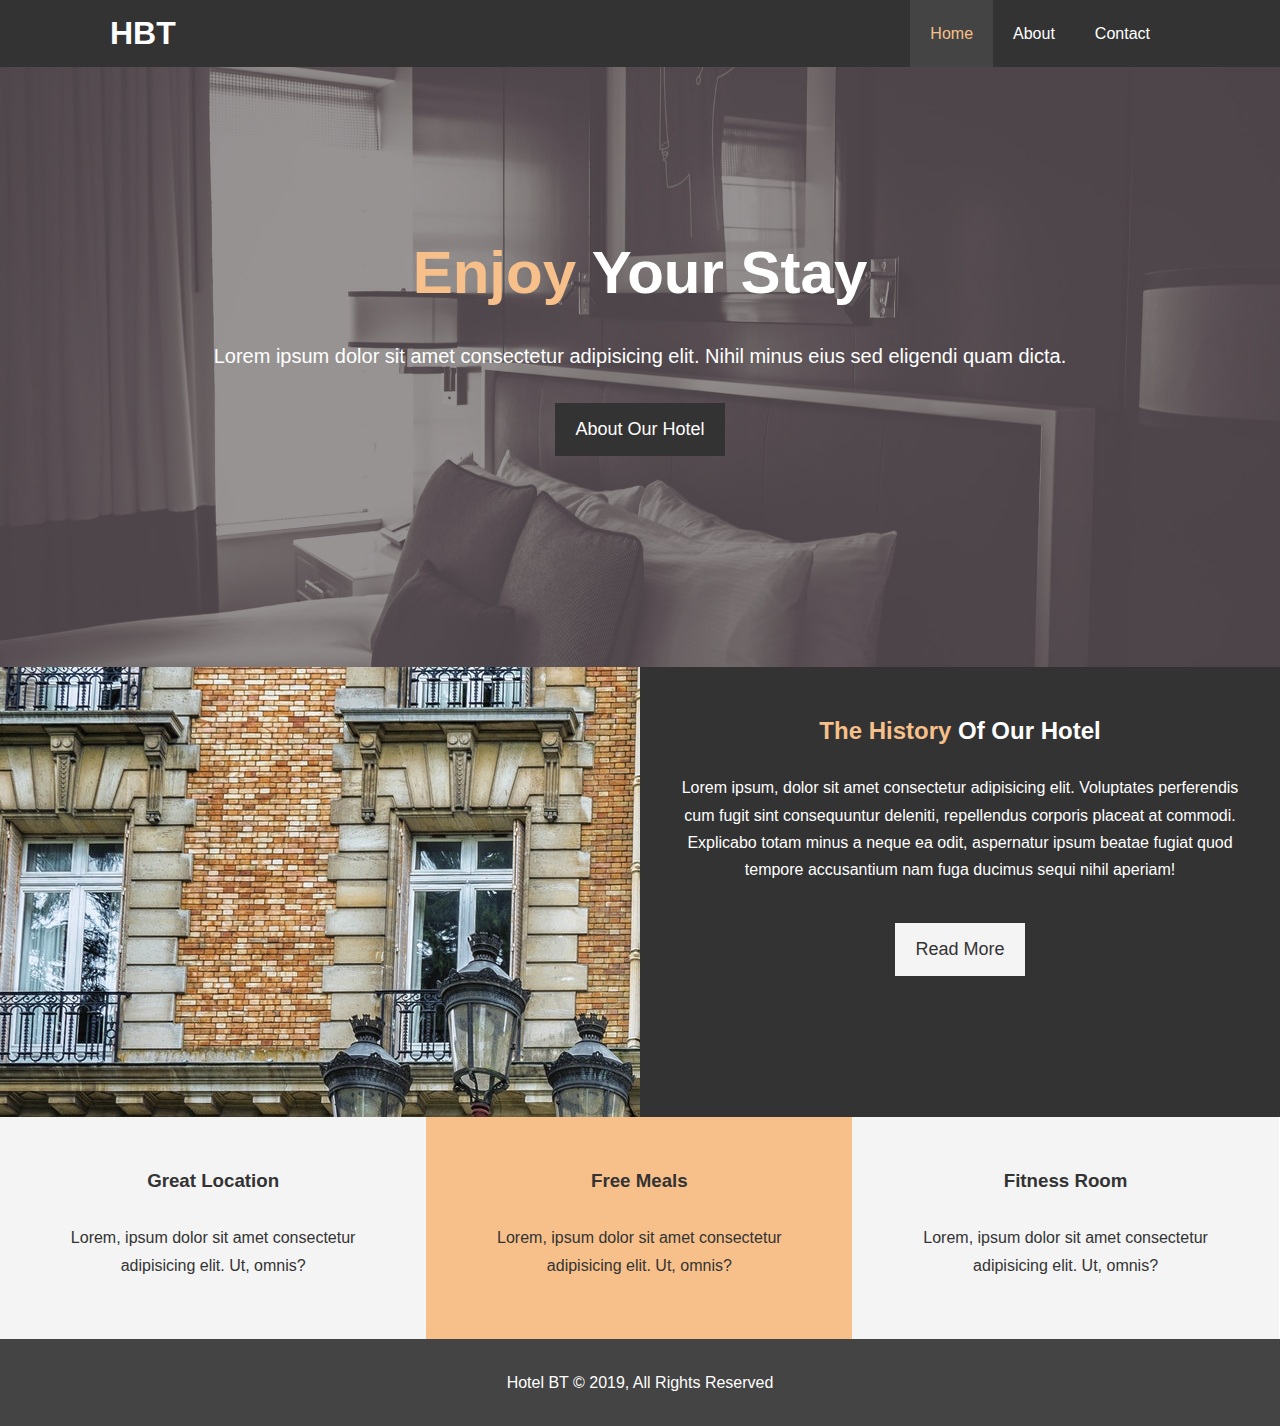
<file: index.html>
<!DOCTYPE html>
<html lang="en">
<head>
    <meta charset="UTF-8">
    <meta name="viewport" content="width=device-width, initial-scale=1.0">
    <meta http-equiv="X-UA-Compatible" content="ie=edge">
    <meta name="description" content="Welcome to the most extraordinary hotel in Istanbul Turkey">
    <meta name="keywords" content="hotel, istanbul hotel, europe">
    <link rel="stylesheet" href="https://use.fontawesome.com/releases/v5.7.2/css/all.css" integrity="sha384-fnmOCqbTlWIlj8LyTjo7mOUStjsKC4pOpQbqyi7RrhN7udi9RwhKkMHpvLbHG9Sr" crossorigin="anonymous">
    <link rel="stylesheet" href="css/style.css" >
    <link rel="stylesheet" href="css/mobile.css" media="screen and (max-width: 768px)">
    <title>Hotel BT | Welcome</title>
</head>
<body>
    <header>
        <nav id="navbar">
            <div class="container">
                    <h1 class="logo"><a href="index.html">HBT</a></h1>
                    <ul>
                        <li><a class="current" href="index.html">Home</a></li>
                        <li><a href="about.html">About</a></li>
                        <li><a href="contact.html">Contact</a></li>
                    </ul>
            </div>
        </nav>  
        <div id="showcase">
            <div class="container">
                <div class="showcase-content">
                    <h1><span class="text-primary">Enjoy</span> Your Stay</h1>
                    <p class="lead">Lorem ipsum dolor sit amet consectetur adipisicing elit. Nihil minus eius sed eligendi quam dicta.</p>
                    <a class="btn" href="about.html">About Our Hotel</a>
                </div> 
            </div>
        </div>
    </header>

    <section id="home-info" class="bg-dark">
    <div class="info-img"></div>
<div class="info-content">
    <h2><span class="text-primary">The History</span> Of Our Hotel</h2>
    <p>Lorem ipsum, dolor sit amet consectetur adipisicing elit. Voluptates perferendis cum fugit sint consequuntur deleniti, repellendus corporis placeat at commodi. Explicabo totam minus a neque ea odit, aspernatur ipsum beatae fugiat quod tempore accusantium nam fuga ducimus sequi nihil aperiam!</p>
    
    <a href="about.html" class="btn btn-light">Read More</a>
</div>
</section>

<section id="features">
        <div class="box bg-light">
          <i class="fas fa-hotel fa-3x"></i>
          <h3>Great Location</h3>
          <p>Lorem, ipsum dolor sit amet consectetur adipisicing elit. Ut, omnis?</p>
        </div>
        <div class="box bg-primary">
            <i class="fas fa-utensils fa-3x"></i>
            <h3>Free Meals</h3>
            <p>Lorem, ipsum dolor sit amet consectetur adipisicing elit. Ut, omnis?</p>
        </div>
        <div class="box bg-light">
            <i class="fas fa-dumbbell fa-3x"></i>
            <h3>Fitness Room</h3>
            <p>Lorem, ipsum dolor sit amet consectetur adipisicing elit. Ut, omnis?</p>
        </div>
      </section>

      <div class="clr"></div>

      <footer id="main-footer">
        <p>Hotel BT &copy; 2019, All Rights Reserved</p>
      </footer>
</body>
</html>
</file>
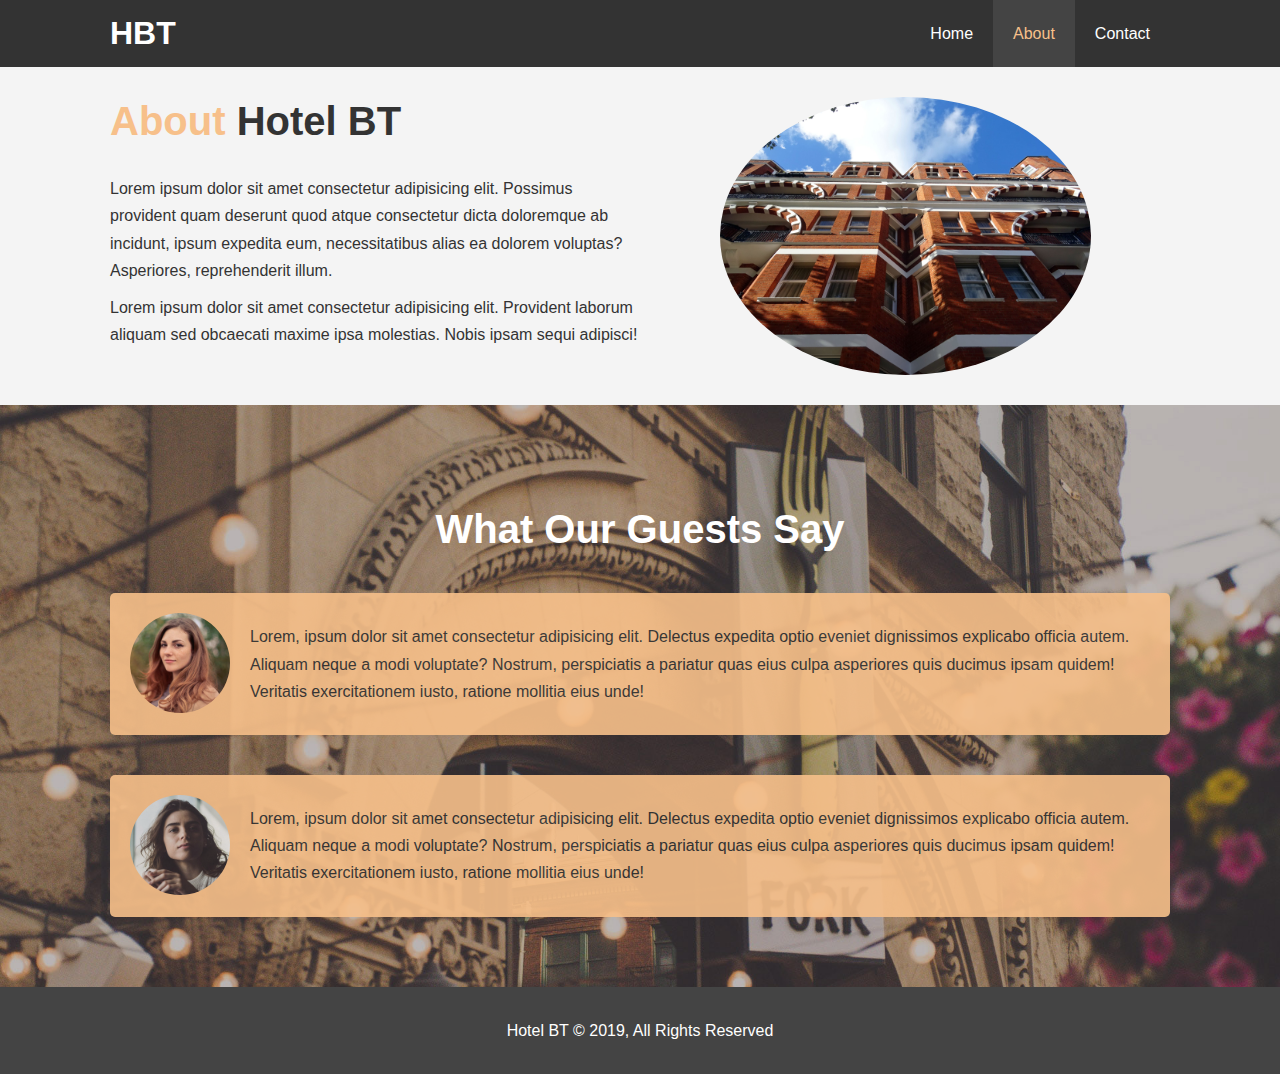
<file: about.html>
<!DOCTYPE html>
<html lang="en">
<head>
    <meta charset="UTF-8">
    <meta name="viewport" content="width=device-width, initial-scale=1.0">
    <meta http-equiv="X-UA-Compatible" content="ie=edge">
    <meta name="description" content="Welcome to the most extraordinary hotel in Istanbul Turkey">
    <meta name="keywords" content="hotel, istanbul hotel, europe">
    <link rel="stylesheet" href="css/style.css">
    <link rel="stylesheet" href="css/mobile.css" media="screen and (max-width: 768px)">
    <title>Hotel BT | About</title>
</head>
<body>
 <header>
     <nav id="navbar">
          <div class="container">
                  <h1 class="logo"><a href="index.html">HBT</a></h1>
                  <ul>
                      <li><a href="index.html">Home</a></li>
                      <li><a class="current" href="about.html">About</a></li>
                      <li><a href="contact.html">Contact</a></li>
                  </ul>
          </div>
      </nav>
 </header>

 <section id="about-info" class="bg-light py-3">
     <div class="container">
         <div class="info-left">
             <h1 class="l-heading"><span class="text-primary">About</span> Hotel BT</h1>
             <p>Lorem ipsum dolor sit amet consectetur adipisicing elit. Possimus provident quam deserunt quod atque consectetur dicta doloremque ab incidunt, ipsum expedita eum, necessitatibus alias ea dolorem voluptas? Asperiores, reprehenderit illum.</p>
             <p>Lorem ipsum dolor sit amet consectetur adipisicing elit. Provident laborum aliquam sed obcaecati maxime ipsa molestias. Nobis ipsam sequi adipisci!</p>

         </div>
         <div class="info-right">
            <img src="./img/photo-2.jpg" alt="hotel">
         </div>
     </div>
 </section>

 <div class="clr"></div>
 <section id="testimonials" class="py-3">
     <div class="container">
         <h2 class="l-heading">What Our Guests Say</h2>
         <div class="testimonial bg-primary">
             <img src="./img/person-1.jpg" alt="Samantha">
             <p>Lorem, ipsum dolor sit amet consectetur adipisicing elit. Delectus expedita optio eveniet dignissimos explicabo officia autem. Aliquam neque a modi voluptate? Nostrum, perspiciatis a pariatur quas eius culpa asperiores quis ducimus ipsam quidem! Veritatis exercitationem iusto, ratione mollitia eius unde!</p>
         </div>

        <div class="testimonial bg-primary">
                <img src="./img/person-2.jpg" alt="Jen">
                <p>Lorem, ipsum dolor sit amet consectetur adipisicing elit. Delectus expedita optio eveniet dignissimos explicabo officia autem. Aliquam neque a modi voluptate? Nostrum, perspiciatis a pariatur quas eius culpa asperiores quis ducimus ipsam quidem! Veritatis exercitationem iusto, ratione mollitia eius unde!</p>
        </div>
     </div>
 </section>
    <footer id="main-footer">
      <p>Hotel BT &copy; 2019, All Rights Reserved</p>
    </footer>
</body>
</html>
</file>
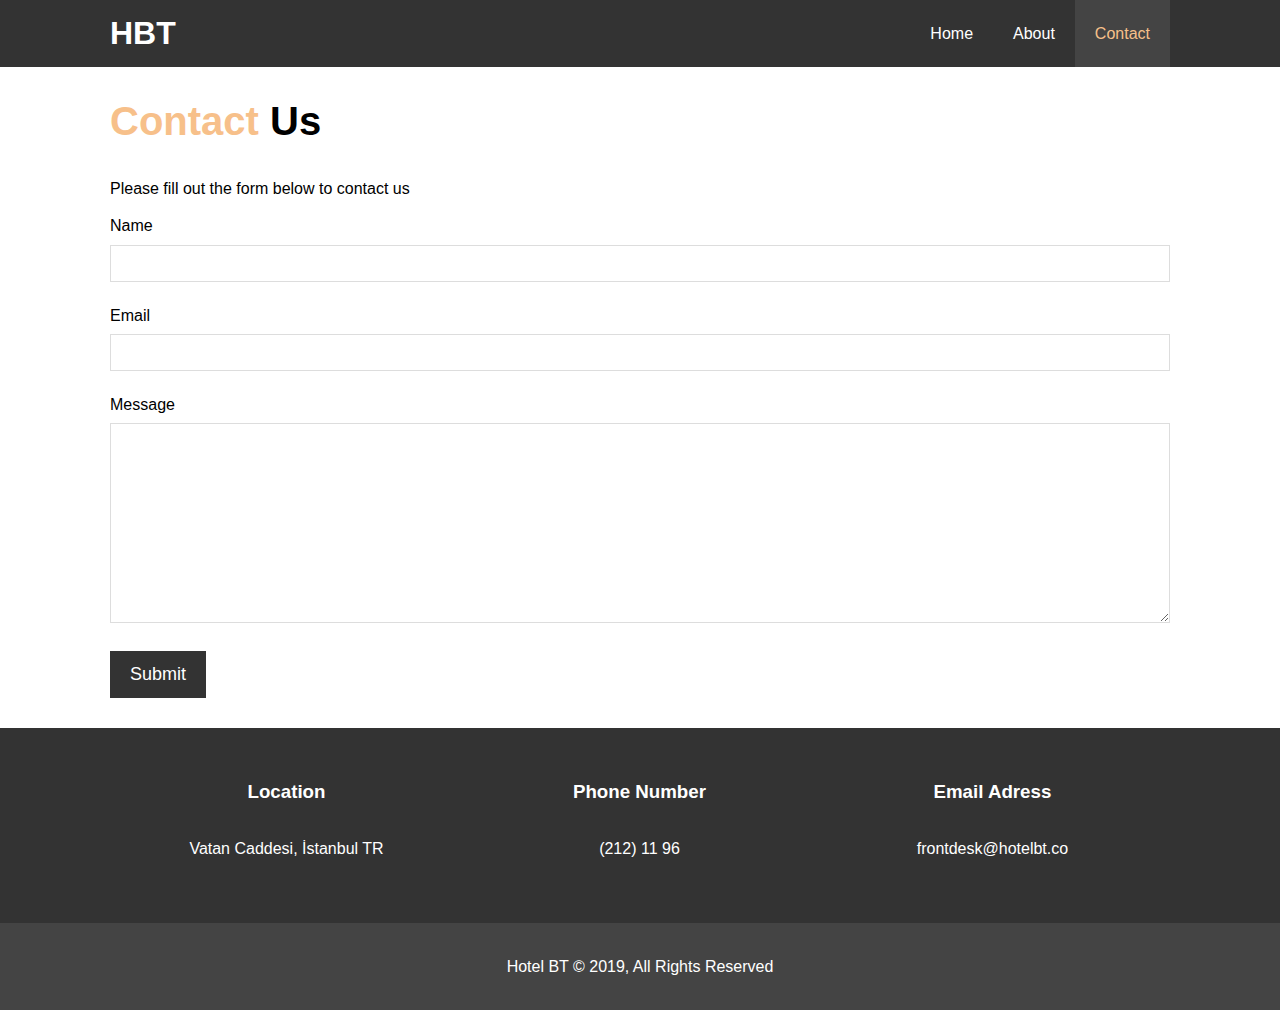
<file: contact.html>
<!DOCTYPE html>
<html lang="en">
<head>
    <meta charset="UTF-8">
    <meta name="viewport" content="width=device-width, initial-scale=1.0">
    <meta http-equiv="X-UA-Compatible" content="ie=edge">
    <meta name="description" content="Welcome to the most extraordinary hotel in Istanbul Turkey">
    <meta name="keywords" content="hotel, istanbul hotel, europe">
    <link rel="stylesheet" href="https://use.fontawesome.com/releases/v5.7.2/css/all.css" integrity="sha384-fnmOCqbTlWIlj8LyTjo7mOUStjsKC4pOpQbqyi7RrhN7udi9RwhKkMHpvLbHG9Sr" crossorigin="anonymous">
    <link rel="stylesheet" href="css/style.css">
    <link rel="stylesheet" href="css/mobile.css" media="screen and (max-width: 768px)">
    <title>Hotel BT | Contact</title>
</head>
<body>
 <header>
     <nav id="navbar">
          <div class="container">
                  <h1 class="logo"><a href="index.html">HBT</a></h1>
                  <ul>
                      <li><a href="index.html">Home</a></li>
                      <li><a href="about.html">About</a></li>
                      <li><a class="current" href="contact.html">Contact</a></li>
                  </ul>
          </div>
      </nav>
 </header>

 <section id="contact-form" class="py-3">
     <div class="container">
         <h1 class="l-heading"> <span class="text-primary">Contact</span> Us</h1>
         <p>Please fill out the form below to contact us</p>
         <form action="process.php">
             <div class="form-group">
                 <label for="name">Name</label>
                 <input type="text" name="name" id="name">
             </div>
             <div class="form-group">
                    <label for="email">Email</label>
                    <input type="email" name="email" id="email">
                </div>
                <div class="form-group">
                        <label for="message">Message</label>
                        <textarea name="message" id="message"></textarea>
                    </div>
                    <button type="submit" class="btn">Submit</button>
         </form>
     </div>
 </section>

 <section id="contact-info" class="bg-dark">
     <div class="container">
            <div class="box">
                    <i class="fas fa-hotel fa-3x"></i>
                    <h3>Location</h3>
                    <p>Vatan Caddesi, İstanbul TR</p>
                  </div>
                  <div class="box">
                      <i class="fas fa-phone fa-3x"></i>
                      <h3>Phone Number</h3>
                      <p>(212) 11 96 </p>
                  </div>
                  <div class="box">
                      <i class="fas fa-envelope fa-3x"></i>
                      <h3>Email Adress</h3>
                      <p>frontdesk@hotelbt.co</p>
                  </div>
     </div>
 </section>

 
    <footer id="main-footer">
      <p>Hotel BT &copy; 2019, All Rights Reserved</p>
    </footer>
</body>
</html>
</file>
<file: css/mobile.css>
#navbar .logo {
    float: none;
    text-align: center;
}

#navbar ul, #navbar ul li {
    float: none;
}

#navbar ul li a {
    padding: 5px;
    border-bottom: #444 dotted 1px;
}

/* Showcase */
#showcase {
    height: 100%;
}

#showcase .showcase-content {
    padding-top: 70px;
    padding-bottom: 30px;
}

/* Home Info */
#home-info {
    height: 550px;
}

#home-info .info-img {
    display: none;
}

#home-info .info-content {
    float: none;
    width: 100%;
}

/* Boxes */

.box {
    float: none;
    width: 100%;
}

#about-info .info-right, #about-info .info-left {
    float: none;
    width: 100%;
}

.l-heading {
    text-align: center;
}

#about-info .info-right {
    margin-top: 30px;
}

#contact-info .box {
    border-bottom: #444 dotted 1px;
}
</file>
<file: css/style.css>
/* Reset */
* {
    margin:0;
    padding:0;
    box-sizing: border-box;
}

/* Main Styling */
body {
    font-family: 'Segoe UI', Tahoma, Geneva, Verdana, sans-serif;
    line-height: 1.7em;
}

a {
    color: #333;
    text-decoration: none;
}

h1, h2, h3 {
    padding-bottom: 20px;
}

p {
    margin: 10px 0;
}
/* Utility Classes */

.container {
    margin: auto;
    max-width: 1100px;
    overflow: auto;
    padding: 0 20px;
}

.text-primary {
      color: #f7c08a;
}

.lead {
      font-size: 20px;
}

.btn {
      display: inline-block;
      font-size: 18px;
      color: #fff;
      background: #333;
      padding: 13px 20px;
      border: none;
      cursor: pointer;
}

.btn:hover {
      background: #f7c08a;
      color: #333;
}

.btn-light {
      background: #f4f4f4;
      color: #333;
}

.bg-dark {
      background: #333;
      color: #fff;
}

  .bg-light {
    background: #f4f4f4;
    color: #333;
}

.bg-primary {
    background: #f7c08a;
    color: #333;
}

.clr {
    clear: both;
}

.l-heading {
    font-size: 40px;
    line-height: 1.2;
}

/* Padding */
.py-1 { padding: 10px 0; }
.py-2 { padding: 20px 0; }
.py-3 { padding: 30px 0; }

/* Navbar */
#navbar {
    background: #333;
    color: #fff;
    overflow: auto;
}

#navbar a {
    color: #fff;
}

#navbar .logo {
    float: left;
    padding-top: 20px;
}

#navbar ul {
    list-style: none;
    float: right;
}

#navbar ul li {
    float: left;
}

#navbar ul li a {
    display: block;
    padding: 20px;
    text-align: center;
}

#navbar ul li a:hover,
#navbar ul li a.current {
  background: #444;
  color: #f7c08a;
}

/* Showcase */
#showcase {
    background: url('../img/showcase.jpg') no-repeat center center/cover;
    height: 600px;
}

#showcase .showcase-content {
    color: #fff;
    text-align: center;
    padding-top: 170px;
}

#showcase .showcase-content h1 {
    font-size: 60px;
    line-height: 1.2em;
}

#showcase .showcase-content p {
    padding-bottom: 20px;
    line-height: 1.7em;
}

/* Home Info */
#home-info {
    height: 450px;
}

#home-info .info-img {
    float: left;
    width: 50%  ;
    background: url('../img/photo-1.jpg') no-repeat;
    min-height: 100%;
}

#home-info .info-content {
    float: right;
    width: 50%;
    height: 100%;
    text-align: center;
    padding: 50px 30px;
    overflow: hidden;
}

#home-info .info-content p {
    padding-bottom: 30px;
}
  
  /* Features */
.box {
   float: left;
   width: 33.3%;
   padding: 50px;
  text-align:center;
}

.box i {
    margin-bottom: 10px;
}

/* About Info */
#about-info .info-right {
float: right;
width: 50%;
min-height: 100%;
}

#about-info .info-right img {
    display: block;
    margin: auto;
    width: 70%;
    border-radius: 50%;
}

#about-info .info-left {
    float: left;
    width: 50%;
    min-height: 100%;
}

/* Testimonials */
#testimonials {
    height: 100%;
    background: url('../img/test-bg.jpg') no-repeat center center/cover;
    padding-top: 100px;
}

#testimonials h2 {
    color: #fff;
    text-align: center;
    padding-bottom: 40px;
}

#testimonials .testimonial {
    padding: 20px;
    margin-bottom: 40px;
    border-radius: 5px;
    opacity: 0.9;
}

#testimonials .testimonial img {
    width: 100px;
    float: left;
    margin-right: 20px;
    border-radius: 50%;
}

/* Contact Form */
#contact-form .form-group {
    margin-bottom: 20px;
}

#contact-form label {
    display: block;
    margin-bottom: 5px;
}

#contact-form input,
#contact-form textarea {
    width: 100%;
    padding: 10px;
    border: 1px #ddd solid;
}

#contact-form textarea {
    height: 200px;
}

#contact-form input:focus,
#contact-form textarea:focus {
    outline: none;
    border-color: #f7c08a;
}


/* Footer */
#main-footer {
    text-align: center;
    background: #444;
    color: #fff;
    padding: 20px;
}
</file>
